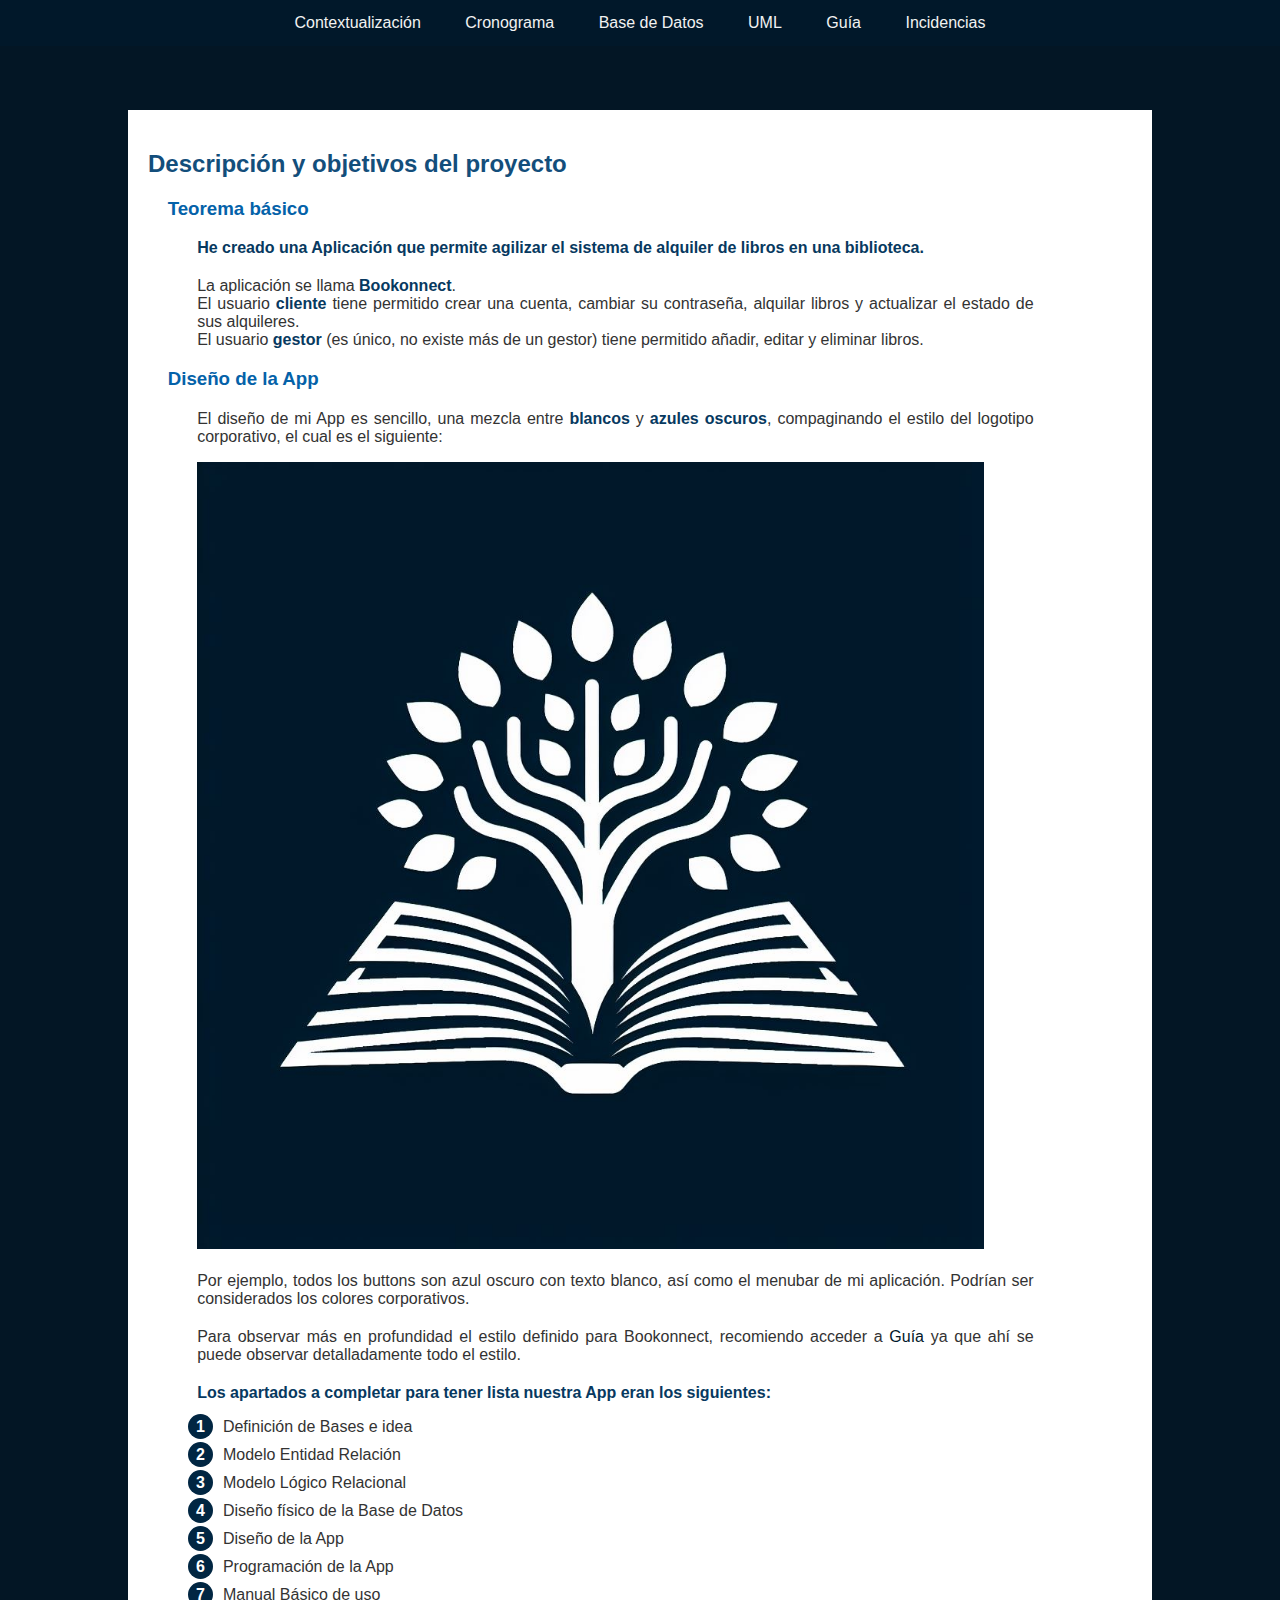
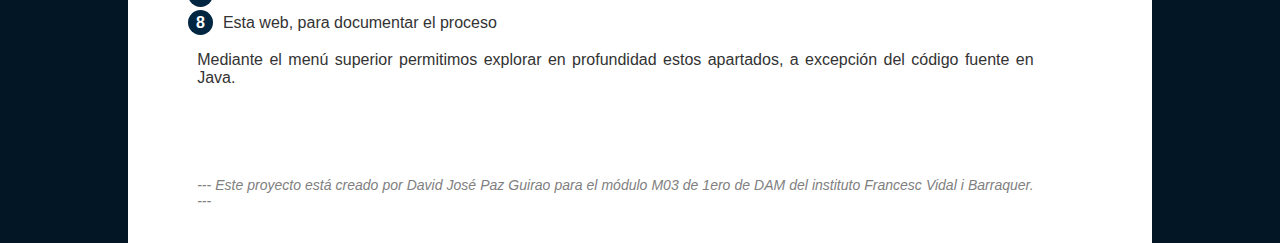
<file: index.html>
<!DOCTYPE html>
<html lang="es">
<head>
    <meta charset="UTF-8">
    <meta name="viewport" content="width=device-width, initial-scale=1.0">
    <title>Bookonnect</title>
    <link rel="stylesheet" href="style.css">
</head>
<body>

<div class="navbar">
    <a href="#">Contextualización</a>
    <a href="cronograma.html">Cronograma</a>
    <a href="bd.html">Base de Datos</a>
    <a href="uml.html">UML</a>
    <a href="guia.html">Guía</a>
    <a href="incidencias.html">Incidencias</a>
</div>

<div class="main">
    <div id="section1">
        <h2>Descripción y objetivos del proyecto</h2>
        <h3>Teorema básico</h3>
        <p><b>He creado una Aplicación que permite agilizar el sistema de alquiler de libros en una biblioteca.</b></p>
        <p>La aplicación se llama <b>Bookonnect</b>.<br>
            El usuario <b>cliente</b> tiene permitido crear una cuenta, cambiar su contraseña, alquilar libros y actualizar el estado de sus alquileres.<br>
            El usuario <b>gestor</b> (es único, no existe más de un gestor) tiene permitido añadir, editar y eliminar libros.
        </p>
        <h3>Diseño de la App</h3>
        <p>El diseño de mi App es sencillo, una mezcla entre <b>blancos</b> y <b>azules oscuros</b>, compaginando el estilo del logotipo corporativo, el cual es el siguiente:</p>
        <img src="img/logotipo/LOGO.jpg" alt="logo">
        <p>Por ejemplo, todos los buttons son azul oscuro con texto blanco, así como el menubar de mi aplicación. Podrían ser considerados los colores corporativos.</p>
        <p>Para observar más en profundidad el estilo definido para Bookonnect, recomiendo acceder a <a href="guia.html">Guía</a> ya que ahí se puede observar detalladamente todo el estilo.</p>
        <p><b>Los apartados a completar para tener lista nuestra App eran los siguientes:</b></p>
        <ol>
            <li>Definición de Bases e idea</li>
            <li>Modelo Entidad Relación</li>
            <li>Modelo Lógico Relacional</li>
            <li>Diseño físico de la Base de Datos</li>
            <li>Diseño de la App</li>
            <li>Programación de la App</li>
            <li>Manual Básico de uso</li>
            <li>Esta web, para documentar el proceso</li>
          </ol>
        <p>Mediante el menú superior permitimos explorar en profundidad estos apartados, a excepción del código fuente en Java.</p>
        <br><br><br>
        <p class="contexto">--- Este proyecto está creado por David José Paz Guirao para el módulo M03 de 1ero de DAM del instituto Francesc Vidal i Barraquer. ---</p>
    </div>
</div>

</body>
</html>
</file>
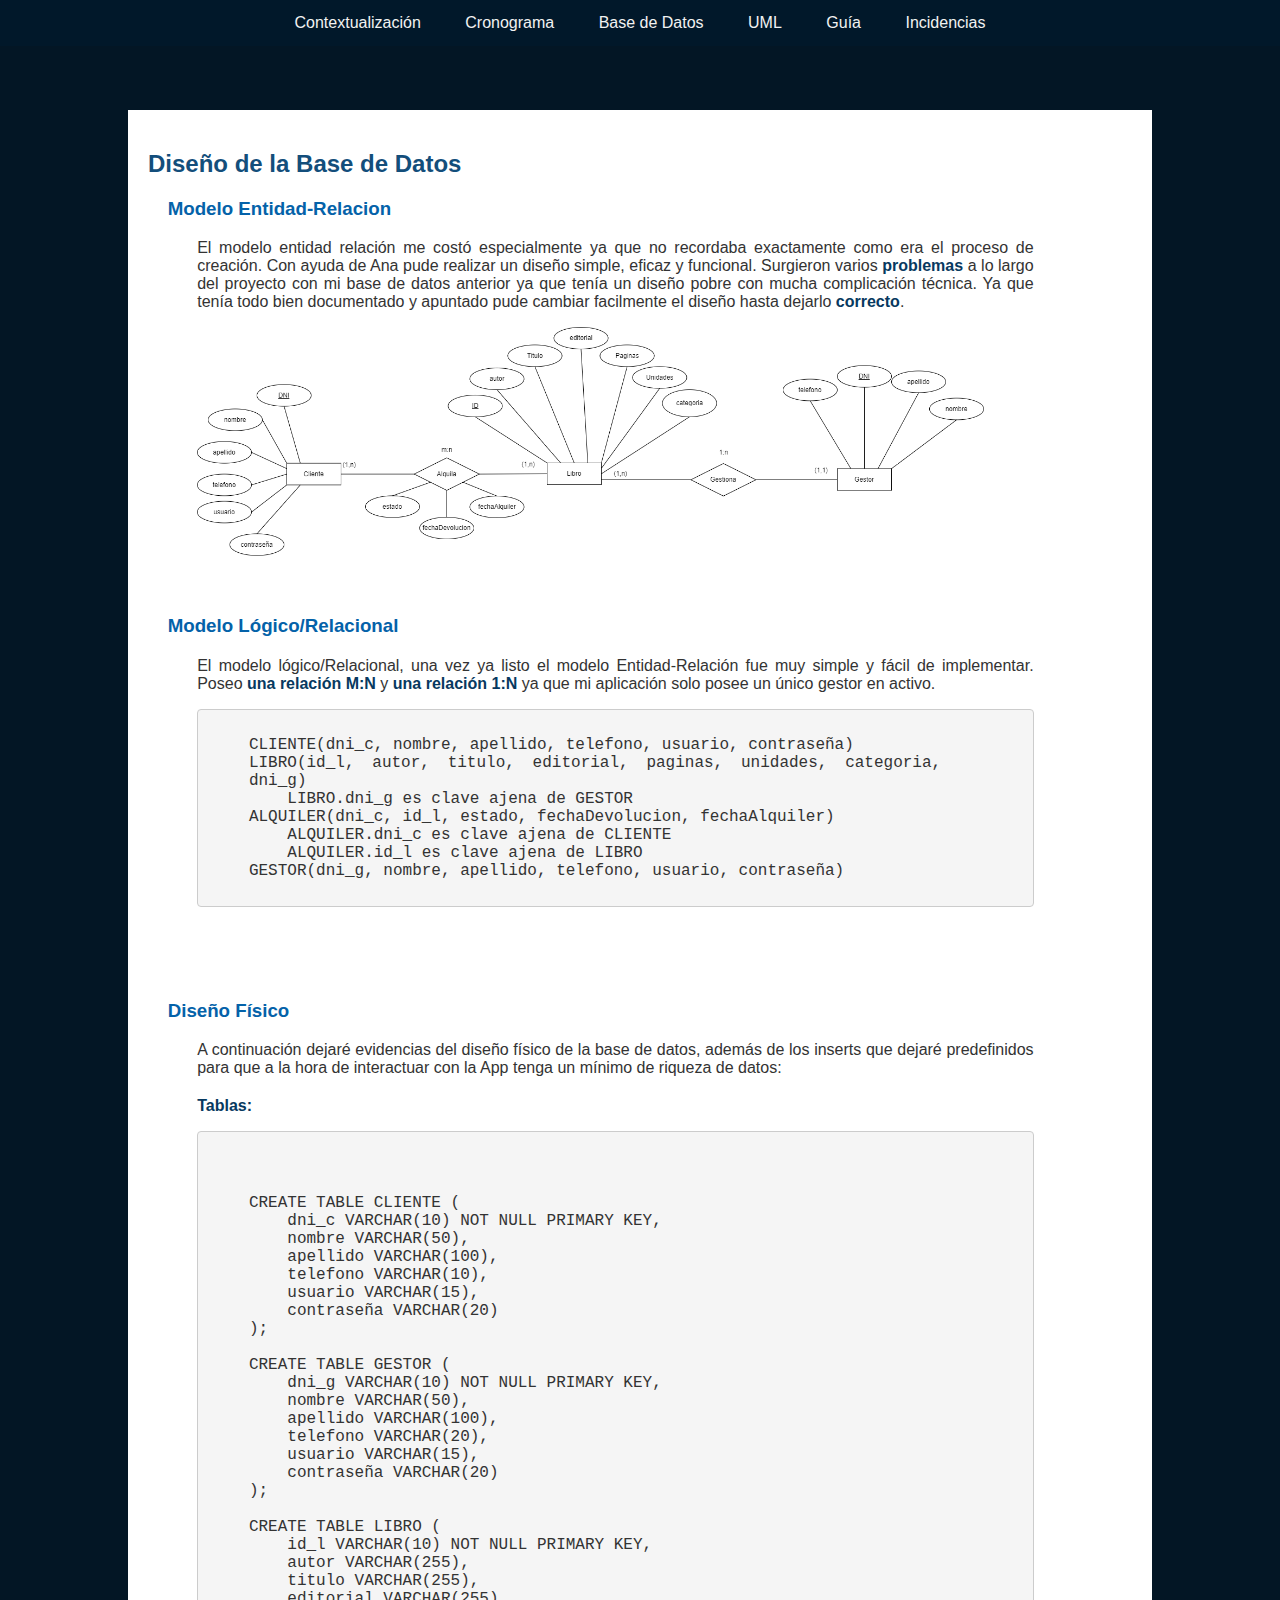
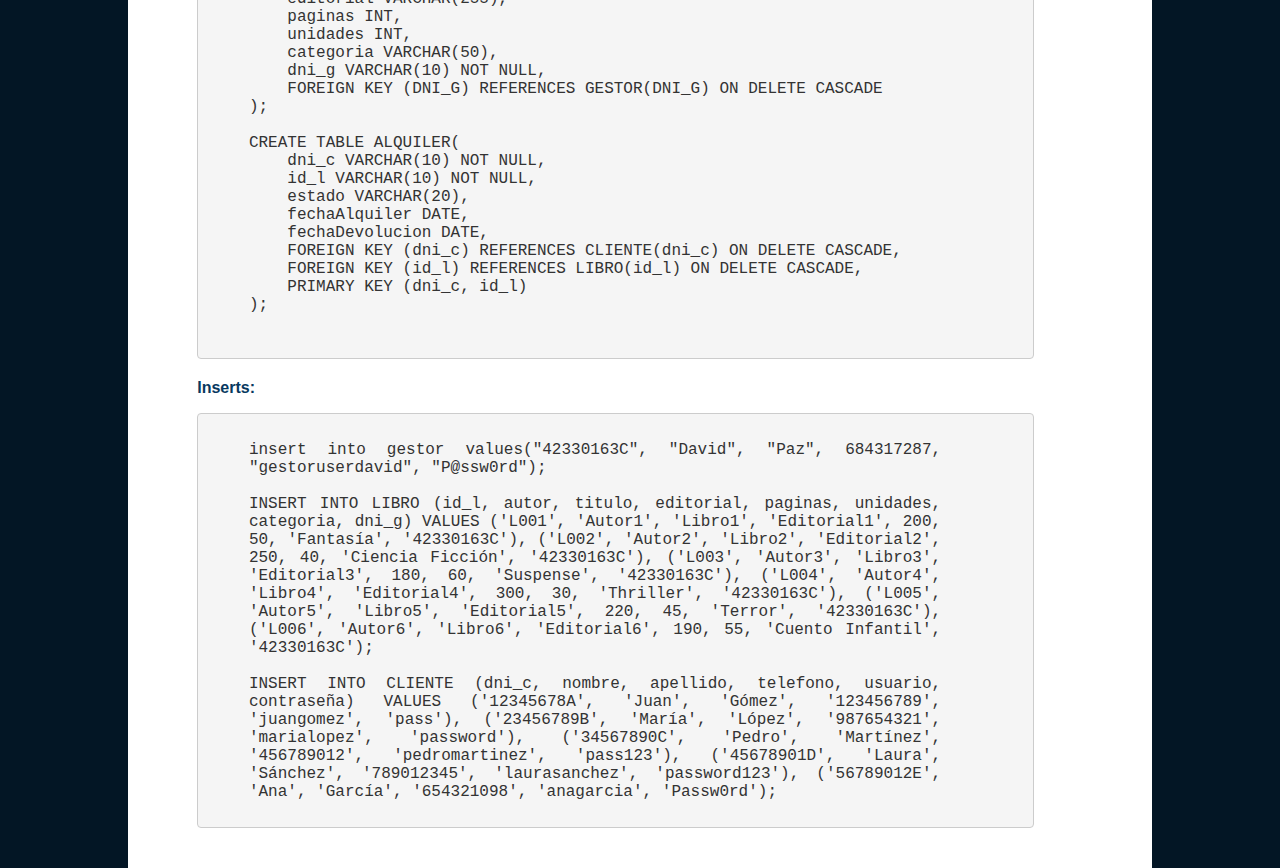
<file: bd.html>
<!DOCTYPE html>
<html lang="es">
<head>
    <meta charset="UTF-8">
    <meta name="viewport" content="width=device-width, initial-scale=1.0">
    <title>Bookonnect</title>
    <link rel="stylesheet" href="style.css">
</head>
<body>

    <div class="navbar">
        <a href="index.html">Contextualización</a>
        <a href="cronograma.html">Cronograma</a>
        <a href="#">Base de Datos</a>
        <a href="uml.html">UML</a>
        <a href="guia.html">Guía</a>
        <a href="incidencias.html">Incidencias</a>
    </div>

<div class="main">
    <div id="section1">
        <h2>Diseño de la Base de Datos</h2>
        <h3>Modelo Entidad-Relacion</h3>
        <p>El modelo entidad relación me costó especialmente ya que no recordaba exactamente como era el proceso de creación. Con ayuda de Ana pude realizar un diseño simple, eficaz y funcional. 
            Surgieron varios <b>problemas</b> a lo largo del proyecto con mi base de datos anterior ya que tenía un diseño pobre con mucha complicación técnica. Ya que tenía todo bien documentado y apuntado pude cambiar facilmente el diseño hasta dejarlo <b>correcto</b>.
        </p>
        <img src="img/bd/ER.png" alt="Modelo ER">
        <br><br><br>
        <h3>Modelo Lógico/Relacional</h3>
        <p>El modelo lógico/Relacional, una vez ya listo el modelo Entidad-Relación fue muy simple y fácil de implementar.
            Poseo <b>una relación M:N</b> y <b>una relación 1:N</b> ya que mi aplicación solo posee un único gestor en activo.
        </p>
        <div class="code">
            <p>
                CLIENTE(dni_c, nombre, apellido, telefono, usuario, contraseña) <br>
                LIBRO(id_l, autor, titulo, editorial, paginas, unidades, categoria, dni_g) <br>
                &nbsp;&nbsp;&nbsp;&nbsp;LIBRO.dni_g es clave ajena de GESTOR <br>
                ALQUILER(dni_c, id_l, estado, fechaDevolucion, fechaAlquiler) <br>
                &nbsp;&nbsp;&nbsp;&nbsp;ALQUILER.dni_c es clave ajena de CLIENTE <br>
                &nbsp;&nbsp;&nbsp;&nbsp;ALQUILER.id_l es clave ajena de LIBRO <br>
                GESTOR(dni_g, nombre, apellido, telefono, usuario, contraseña) <br>
            </p>
        </div>
        <br><br><br>
        <h3>Diseño Físico</h3>
        <p>A continuación dejaré evidencias del diseño físico de la base de datos, además de los inserts que dejaré predefinidos para que a la hora de interactuar con la App tenga un mínimo de riqueza de datos:</p>
        <p><b>Tablas:</b></p>
        <div class="code">
            <p><br><br>
                CREATE TABLE CLIENTE (
                <br>
                &nbsp;&nbsp;&nbsp;&nbsp;dni_c VARCHAR(10) NOT NULL PRIMARY KEY,
                <br>
                &nbsp;&nbsp;&nbsp;&nbsp;nombre VARCHAR(50),
                <br>
                &nbsp;&nbsp;&nbsp;&nbsp;apellido VARCHAR(100),
                <br>
                &nbsp;&nbsp;&nbsp;&nbsp;telefono VARCHAR(10),
                <br>
                &nbsp;&nbsp;&nbsp;&nbsp;usuario VARCHAR(15),
                <br>
                &nbsp;&nbsp;&nbsp;&nbsp;contraseña VARCHAR(20)
                <br>
                );
                <br><br>
                CREATE TABLE GESTOR (
                <br>
                &nbsp;&nbsp;&nbsp;&nbsp;dni_g VARCHAR(10) NOT NULL PRIMARY KEY,
                <br>
                &nbsp;&nbsp;&nbsp;&nbsp;nombre VARCHAR(50),
                <br>
                &nbsp;&nbsp;&nbsp;&nbsp;apellido VARCHAR(100),
                <br>
                &nbsp;&nbsp;&nbsp;&nbsp;telefono VARCHAR(20),
                <br>
                &nbsp;&nbsp;&nbsp;&nbsp;usuario VARCHAR(15),
                <br>
                &nbsp;&nbsp;&nbsp;&nbsp;contraseña VARCHAR(20)
                <br>
                );
                <br><br>
                CREATE TABLE LIBRO (
                <br>
                &nbsp;&nbsp;&nbsp;&nbsp;id_l VARCHAR(10) NOT NULL PRIMARY KEY,
                <br>
                &nbsp;&nbsp;&nbsp;&nbsp;autor VARCHAR(255),
                <br>
                &nbsp;&nbsp;&nbsp;&nbsp;titulo VARCHAR(255),
                <br>
                &nbsp;&nbsp;&nbsp;&nbsp;editorial VARCHAR(255),
                <br>
                &nbsp;&nbsp;&nbsp;&nbsp;paginas INT,
                <br>
                &nbsp;&nbsp;&nbsp;&nbsp;unidades INT,
                <br>
                &nbsp;&nbsp;&nbsp;&nbsp;categoria VARCHAR(50),
                <br>
                &nbsp;&nbsp;&nbsp;&nbsp;dni_g VARCHAR(10) NOT NULL,
                <br>
                &nbsp;&nbsp;&nbsp;&nbsp;FOREIGN KEY (DNI_G) REFERENCES GESTOR(DNI_G) ON DELETE CASCADE
                <br>
                );
                <br><br>
                CREATE TABLE ALQUILER(
                <br>
                &nbsp;&nbsp;&nbsp;&nbsp;dni_c VARCHAR(10) NOT NULL,
                <br>
                &nbsp;&nbsp;&nbsp;&nbsp;id_l VARCHAR(10) NOT NULL,
                <br>
                &nbsp;&nbsp;&nbsp;&nbsp;estado VARCHAR(20),
                <br>
                &nbsp;&nbsp;&nbsp;&nbsp;fechaAlquiler DATE,
                <br>
                &nbsp;&nbsp;&nbsp;&nbsp;fechaDevolucion DATE,
                <br>
                &nbsp;&nbsp;&nbsp;&nbsp;FOREIGN KEY (dni_c) REFERENCES CLIENTE(dni_c) ON DELETE CASCADE,
                <br>
                &nbsp;&nbsp;&nbsp;&nbsp;FOREIGN KEY (id_l) REFERENCES LIBRO(id_l) ON DELETE CASCADE,
                <br>
                &nbsp;&nbsp;&nbsp;&nbsp;PRIMARY KEY (dni_c, id_l)
                <br>
                );
                <br><br></p>
        </div>
        <p><b> Inserts:</b></p>
        <div class="code">
            <p>
                insert into gestor values("42330163C", "David", "Paz", 684317287, "gestoruserdavid", "P@ssw0rd");
                <br><br>
                INSERT INTO LIBRO (id_l, autor, titulo, editorial, paginas, unidades, categoria, dni_g) VALUES
                ('L001', 'Autor1', 'Libro1', 'Editorial1', 200, 50, 'Fantasía', '42330163C'),
                ('L002', 'Autor2', 'Libro2', 'Editorial2', 250, 40, 'Ciencia Ficción', '42330163C'),
                ('L003', 'Autor3', 'Libro3', 'Editorial3', 180, 60, 'Suspense', '42330163C'),
                ('L004', 'Autor4', 'Libro4', 'Editorial4', 300, 30, 'Thriller', '42330163C'),
                ('L005', 'Autor5', 'Libro5', 'Editorial5', 220, 45, 'Terror', '42330163C'),
                ('L006', 'Autor6', 'Libro6', 'Editorial6', 190, 55, 'Cuento Infantil', '42330163C');
                <br><br>
                INSERT INTO CLIENTE (dni_c, nombre, apellido, telefono, usuario, contraseña) VALUES
                ('12345678A', 'Juan', 'Gómez', '123456789', 'juangomez', 'pass'),
                ('23456789B', 'María', 'López', '987654321', 'marialopez', 'password'),
                ('34567890C', 'Pedro', 'Martínez', '456789012', 'pedromartinez', 'pass123'),
                ('45678901D', 'Laura', 'Sánchez', '789012345', 'laurasanchez', 'password123'),
                ('56789012E', 'Ana', 'García', '654321098', 'anagarcia', 'Passw0rd');
            </p>
        </div>

    </div>
</div>

</body>
</html>
</file>
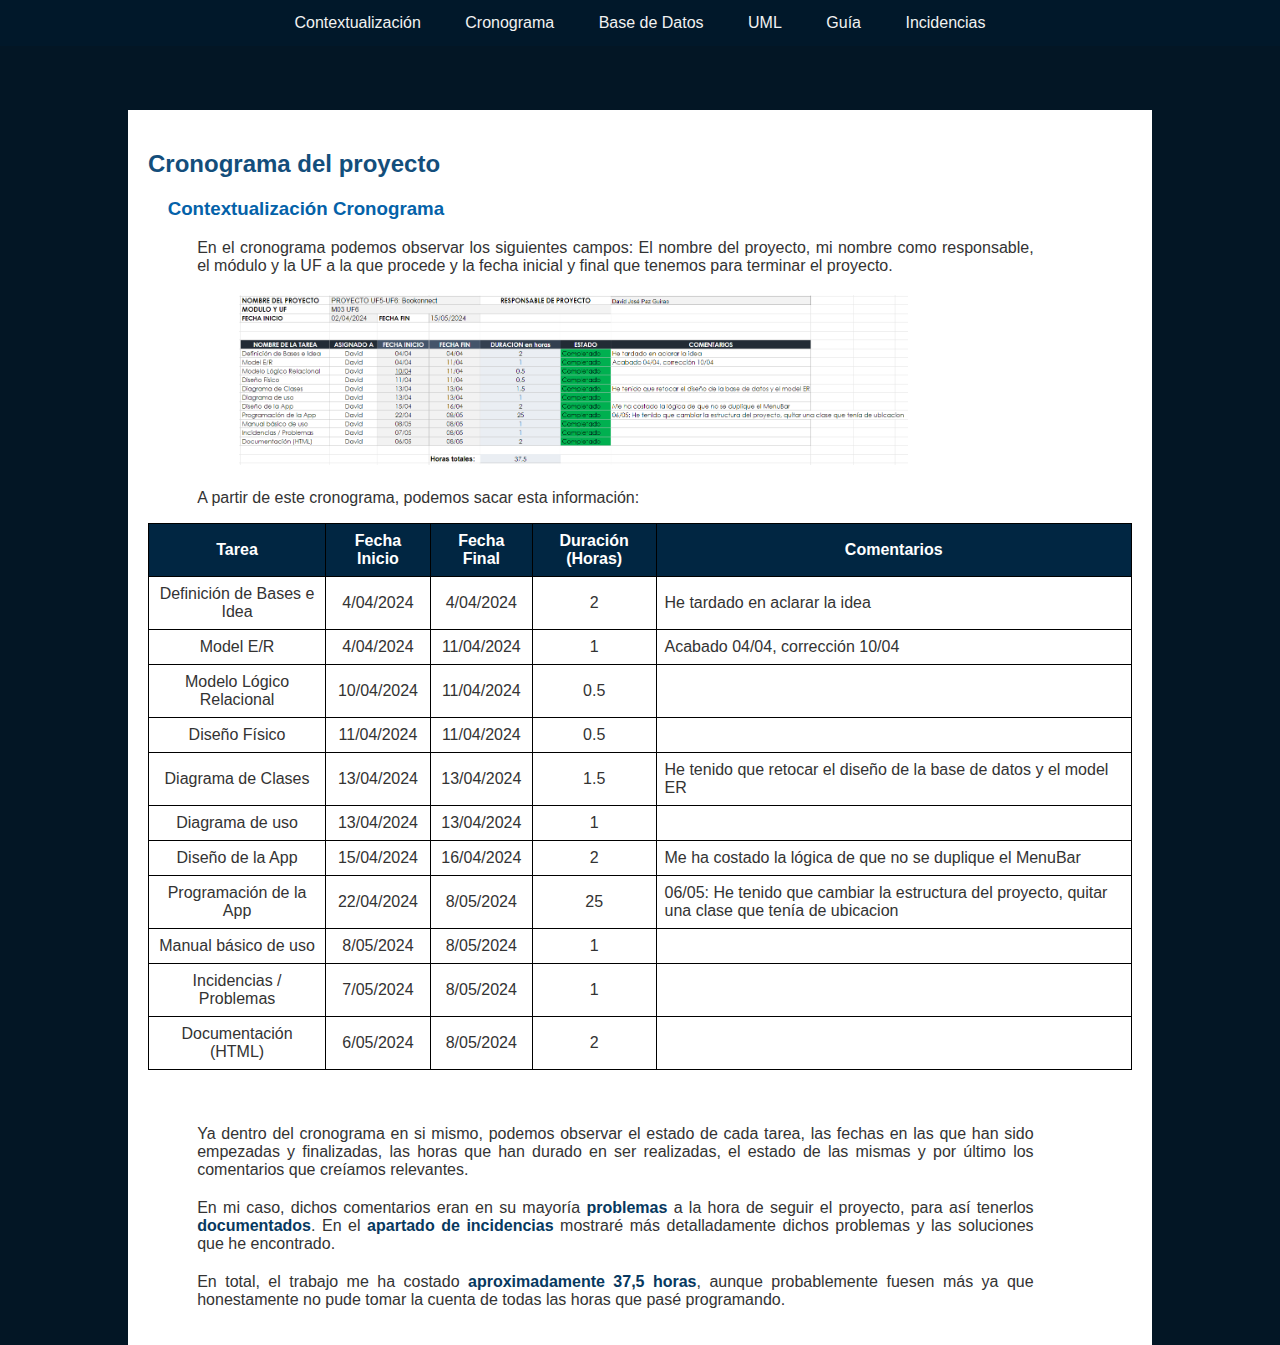
<file: cronograma.html>
<!DOCTYPE html>
<html lang="es">
<head>
    <meta charset="UTF-8">
    <meta name="viewport" content="width=device-width, initial-scale=1.0">
    <title>Bookonnect</title>
    <link rel="stylesheet" href="style.css">
</head>
<body>

    <div class="navbar">
        <a href="index.html">Contextualización</a>
        <a href="#">Cronograma</a>
        <a href="bd.html">Base de Datos</a>
        <a href="uml.html">UML</a>
        <a href="guia.html">Guía</a>
        <a href="incidencias.html">Incidencias</a>
    </div>

<div class="main">
    <div id="section1">
        <h2>Cronograma del proyecto</h2>
        <h3>Contextualización Cronograma</h3>
        <p>En el cronograma podemos observar los siguientes campos: El nombre del proyecto, mi nombre como responsable, el módulo y la UF a la que procede y la fecha inicial y final que tenemos para terminar el proyecto.</p>
        <p><img src="img/cronograma/CRONOGRAMA.png" alt="cronograma"></p>
        <p>A partir de este cronograma, podemos sacar esta información:</p>
        <table>
            <tr>
                <th>Tarea</th>
                <th>Fecha Inicio</th>
                <th>Fecha Final</th>
                <th>Duración (Horas)</th>
                <th>Comentarios</th>
            </tr>
            <tr>
                <td>Definición de Bases e Idea</td>
                <td>4/04/2024</td>
                <td>4/04/2024</td>
                <td>2</td>
                <td class="comentario">He tardado en aclarar la idea</td>
            </tr>
            <tr>
                <td>Model E/R</td>
                <td>4/04/2024</td>
                <td>11/04/2024</td>
                <td>1</td>
                <td class="comentario">Acabado 04/04, corrección 10/04</td>
            </tr>
            <tr>
                <td>Modelo Lógico Relacional</td>
                <td>10/04/2024</td>
                <td>11/04/2024</td>
                <td>0.5</td>
                <td class="comentario"></td>
            </tr>
            <tr>
                <td>Diseño Físico</td>
                <td>11/04/2024</td>
                <td>11/04/2024</td>
                <td>0.5</td>
                <td class="comentario"></td>
            </tr>
            <tr>
                <td>Diagrama de Clases</td>
                <td>13/04/2024</td>
                <td>13/04/2024</td>
                <td>1.5</td>
                <td class="comentario">He tenido que retocar el diseño de la base de datos y el model ER</td>
            </tr>
            <tr>
                <td>Diagrama de uso</td>
                <td>13/04/2024</td>
                <td>13/04/2024</td>
                <td>1</td>
                <td class="comentario"></td>
            </tr>
            <tr>
                <td>Diseño de la App</td>
                <td>15/04/2024</td>
                <td>16/04/2024</td>
                <td>2</td>
                <td class="comentario">Me ha costado la lógica de que no se duplique el MenuBar</td>
            </tr>
            <tr>
                <td>Programación de la App</td>
                <td>22/04/2024</td>
                <td>8/05/2024</td>
                <td>25</td>
                <td class="comentario">06/05: He tenido que cambiar la estructura del proyecto, quitar una clase que tenía de ubicacion</td>
            </tr>
            <tr>
                <td>Manual básico de uso</td>
                <td>8/05/2024</td>
                <td>8/05/2024</td>
                <td>1</td>
                <td class="comentario"></td>
            </tr>
            <tr>
                <td>Incidencias / Problemas</td>
                <td>7/05/2024</td>
                <td>8/05/2024</td>
                <td>1</td>
                <td class="comentario"></td>
            </tr>
            <tr>
                <td>Documentación (HTML)</td>
                <td>6/05/2024</td>
                <td>8/05/2024</td>
                <td>2</td>
                <td class="comentario"></td>
            </tr>
        </table>
        <br><br>
        <p>Ya dentro del cronograma en si mismo, podemos observar el estado de cada tarea, las fechas en las que han sido empezadas y finalizadas, las horas que han durado en ser realizadas, el estado de las mismas y por último los comentarios que creíamos relevantes.</p>
        <p>En mi caso, dichos comentarios eran en su mayoría <b>problemas</b> a la hora de seguir el proyecto, para así tenerlos <b>documentados</b>. En el <b>apartado de incidencias</b> mostraré más detalladamente dichos problemas y las soluciones que he encontrado.</p>
        <p>En total, el trabajo me ha costado <b>aproximadamente 37,5 horas</b>, aunque probablemente fuesen más ya que honestamente no pude tomar la cuenta de todas las horas que pasé programando.</p>
    </div>
</div>

</body>
</html>
</file>
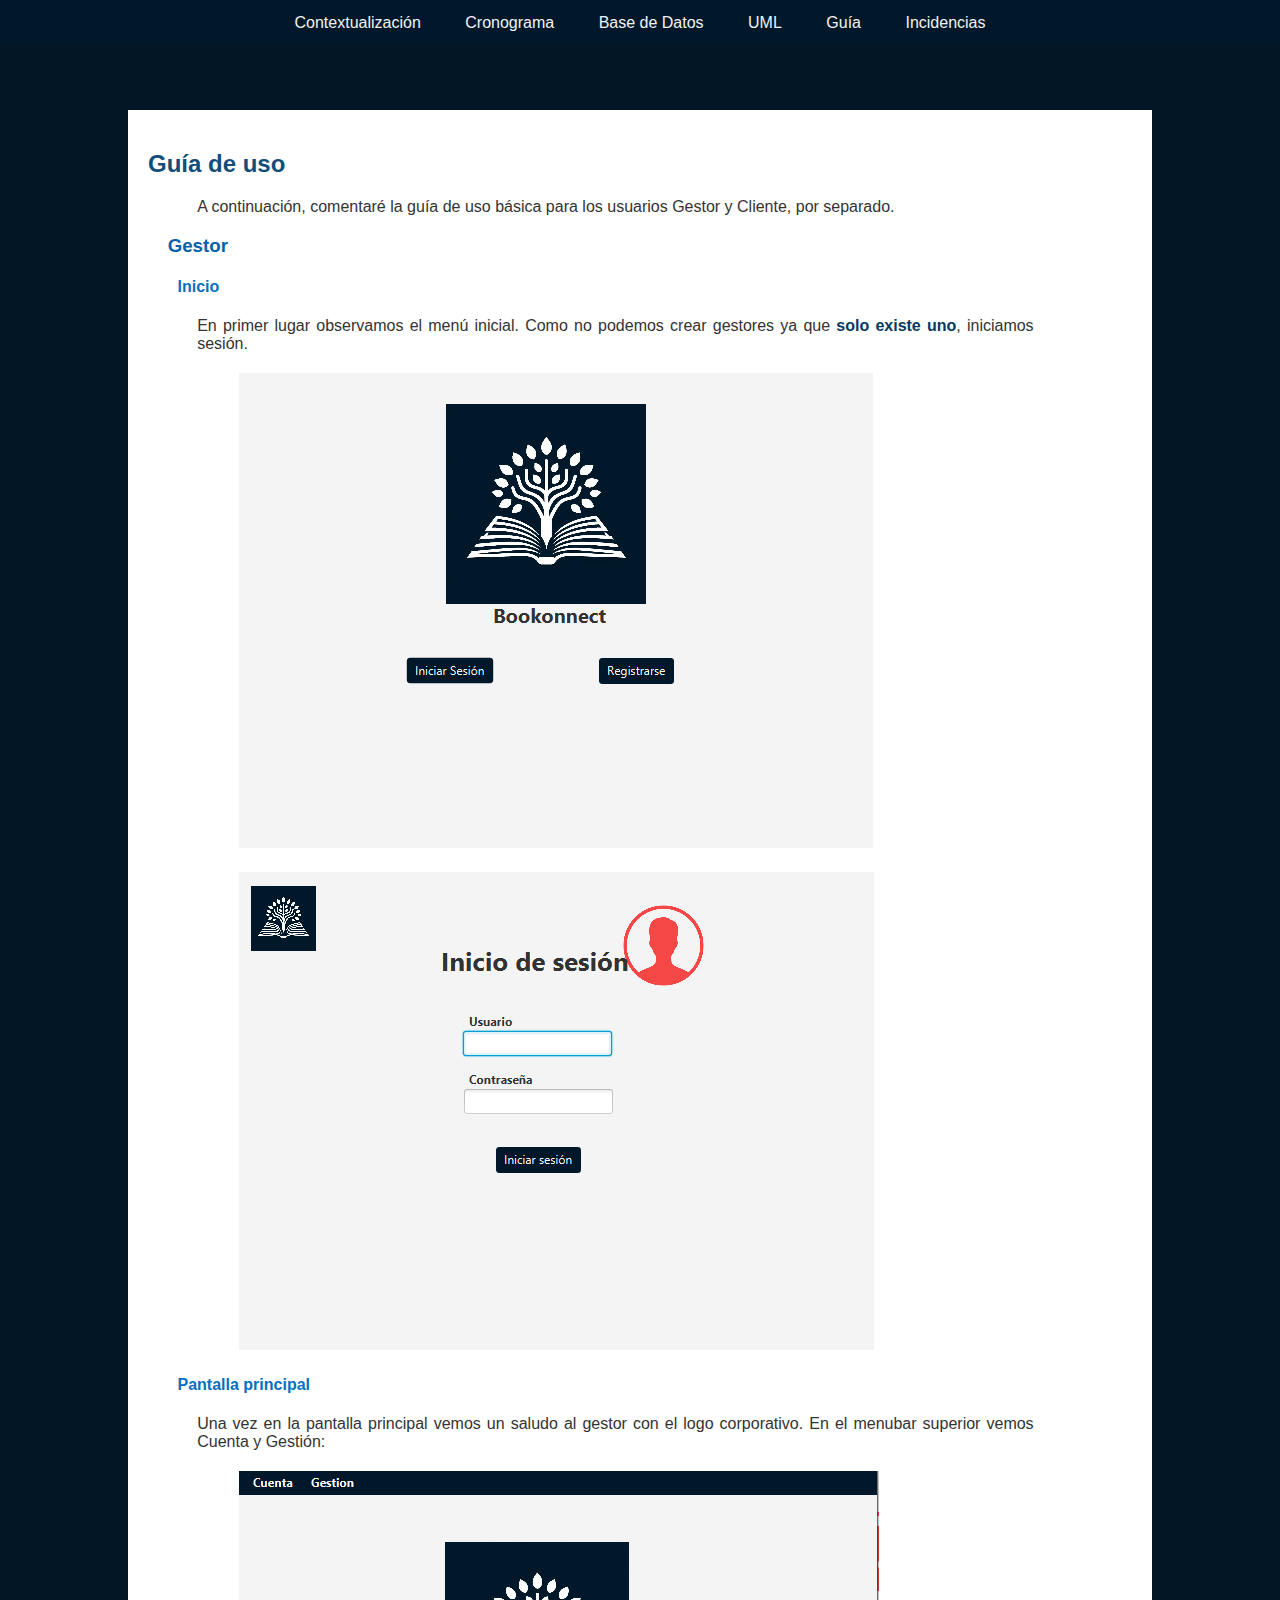
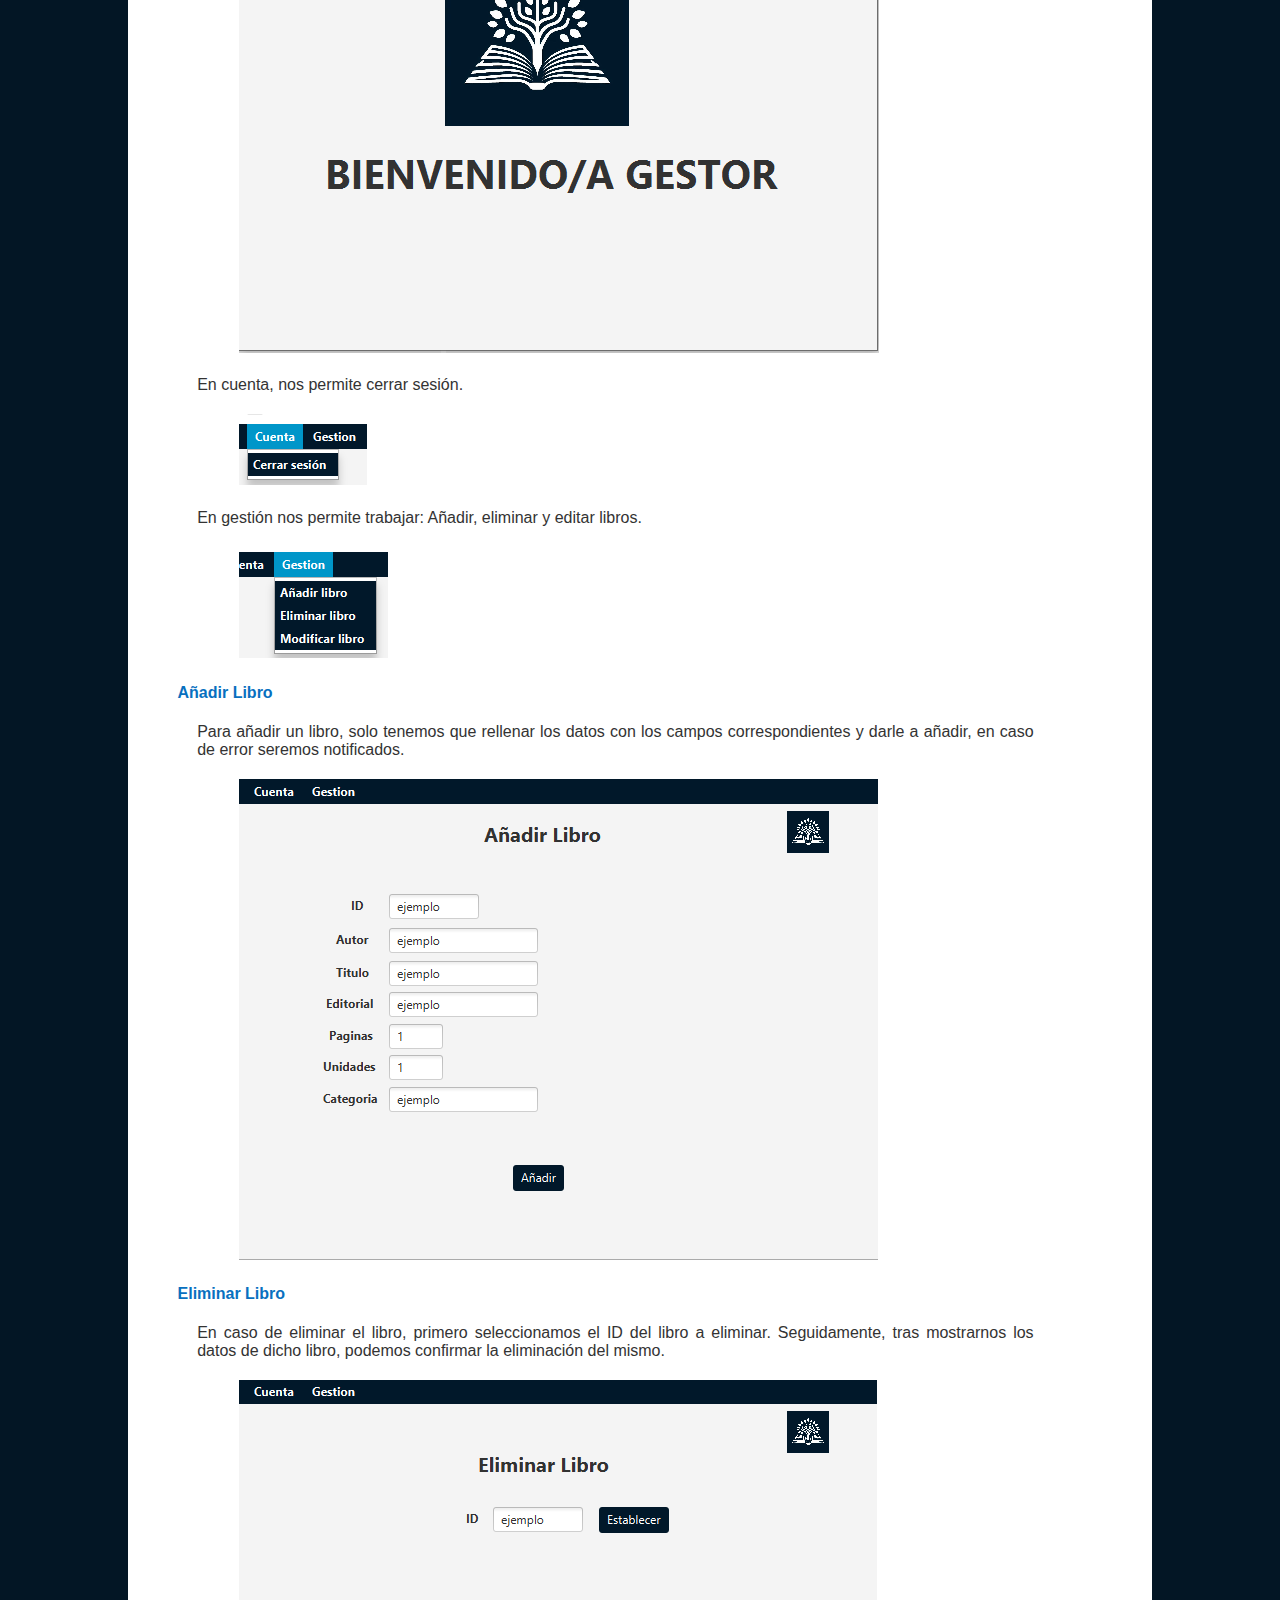
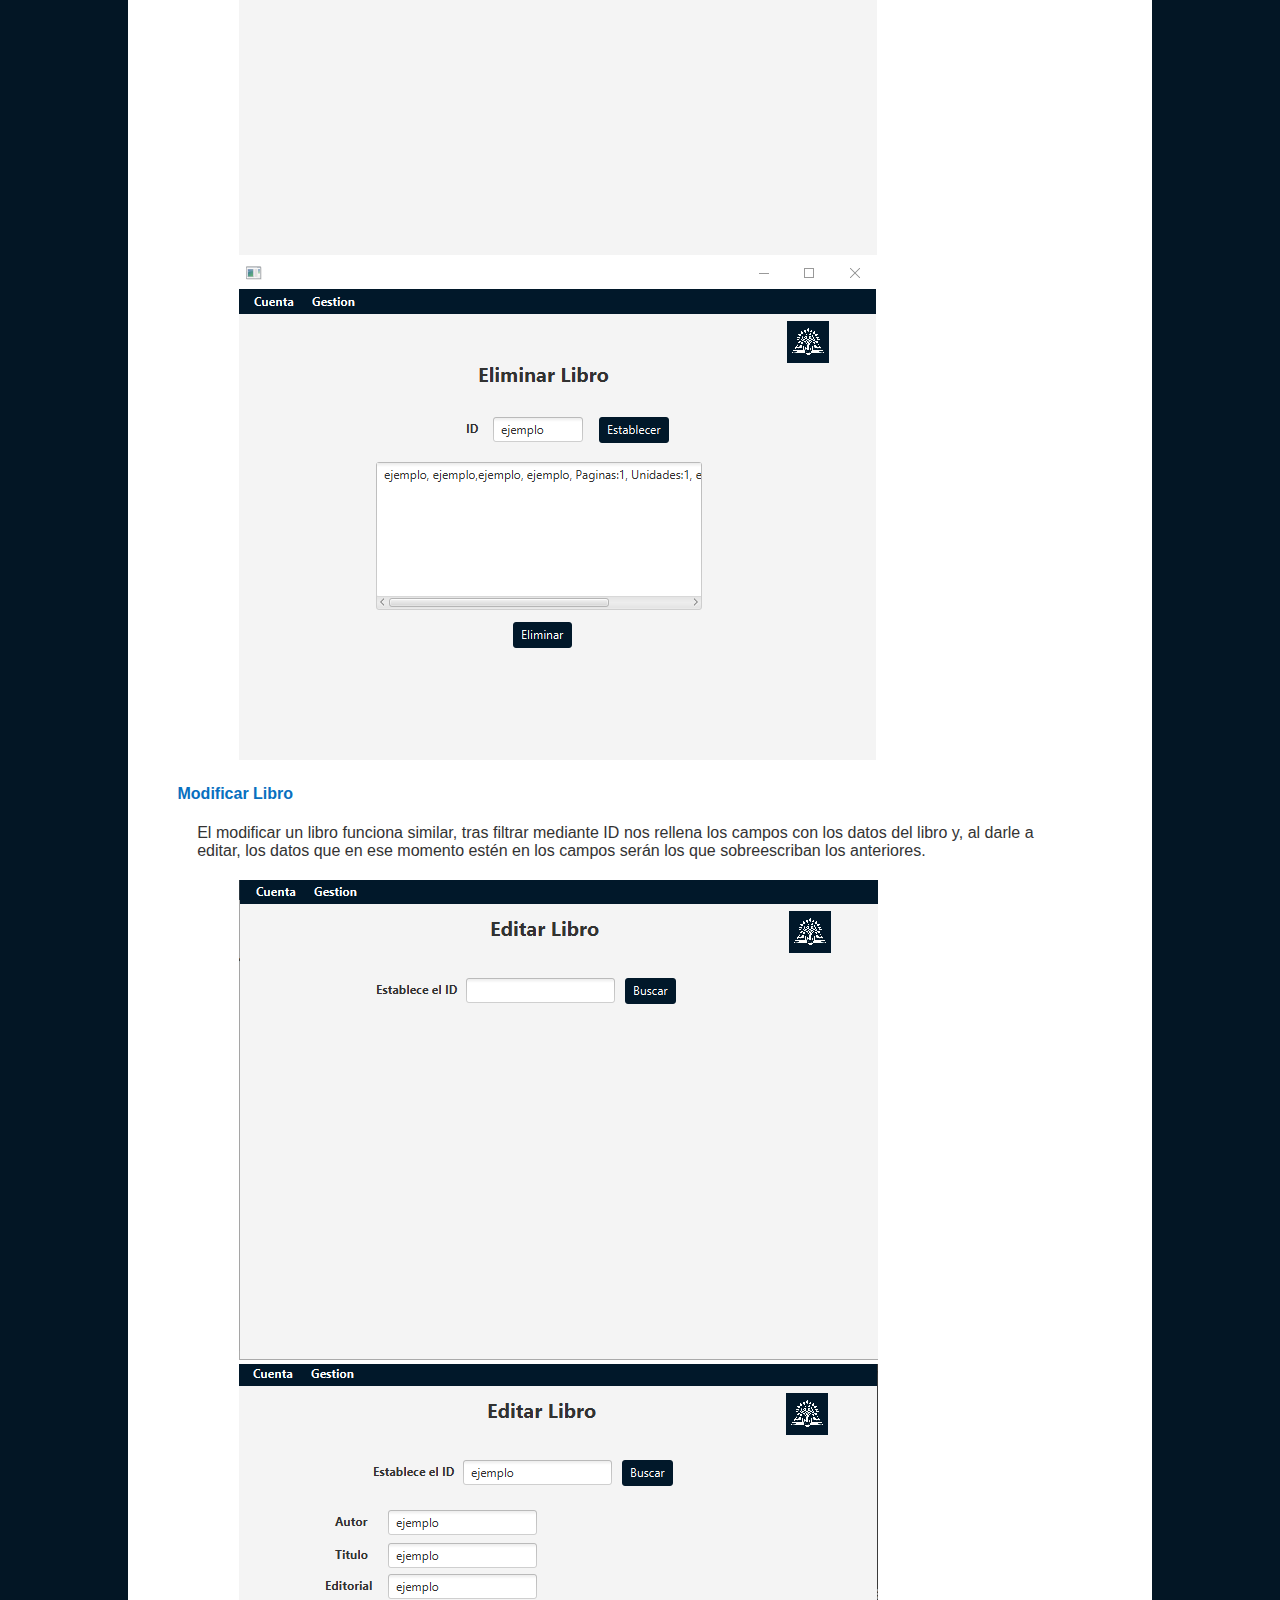
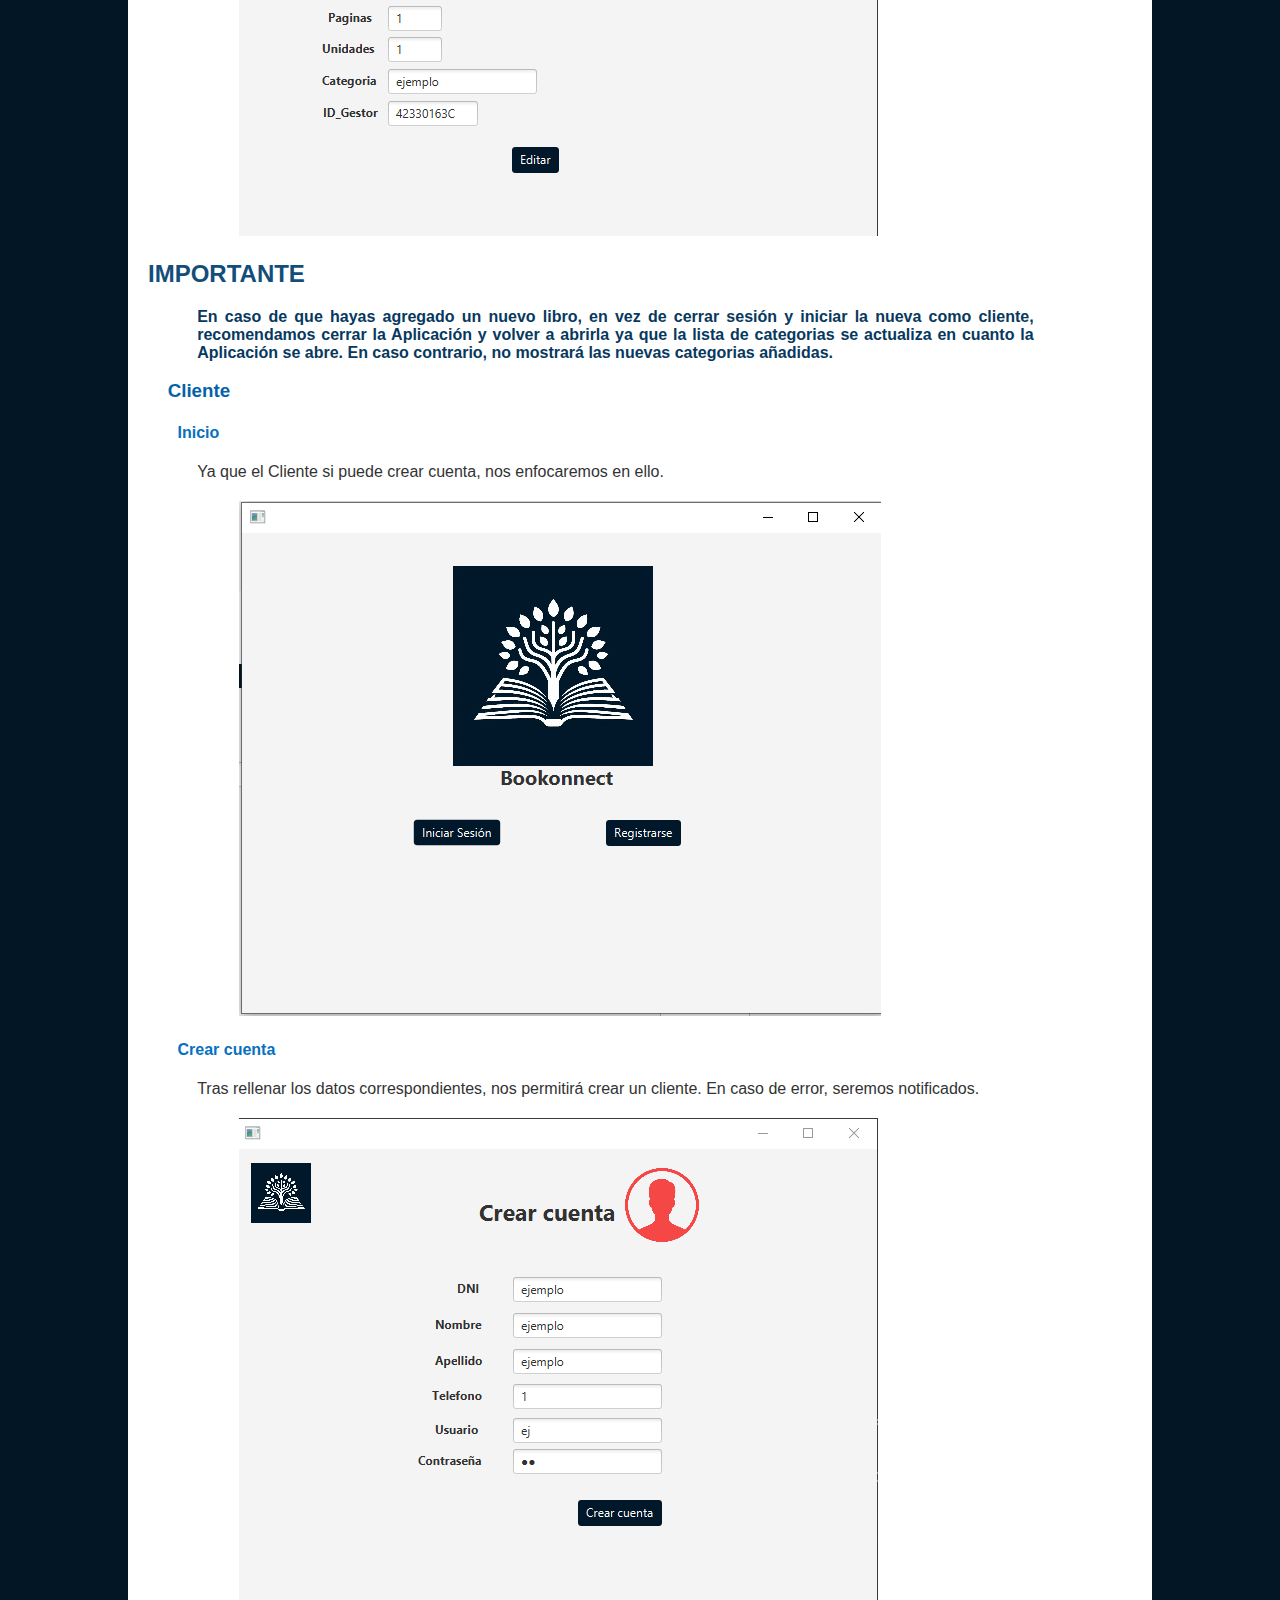
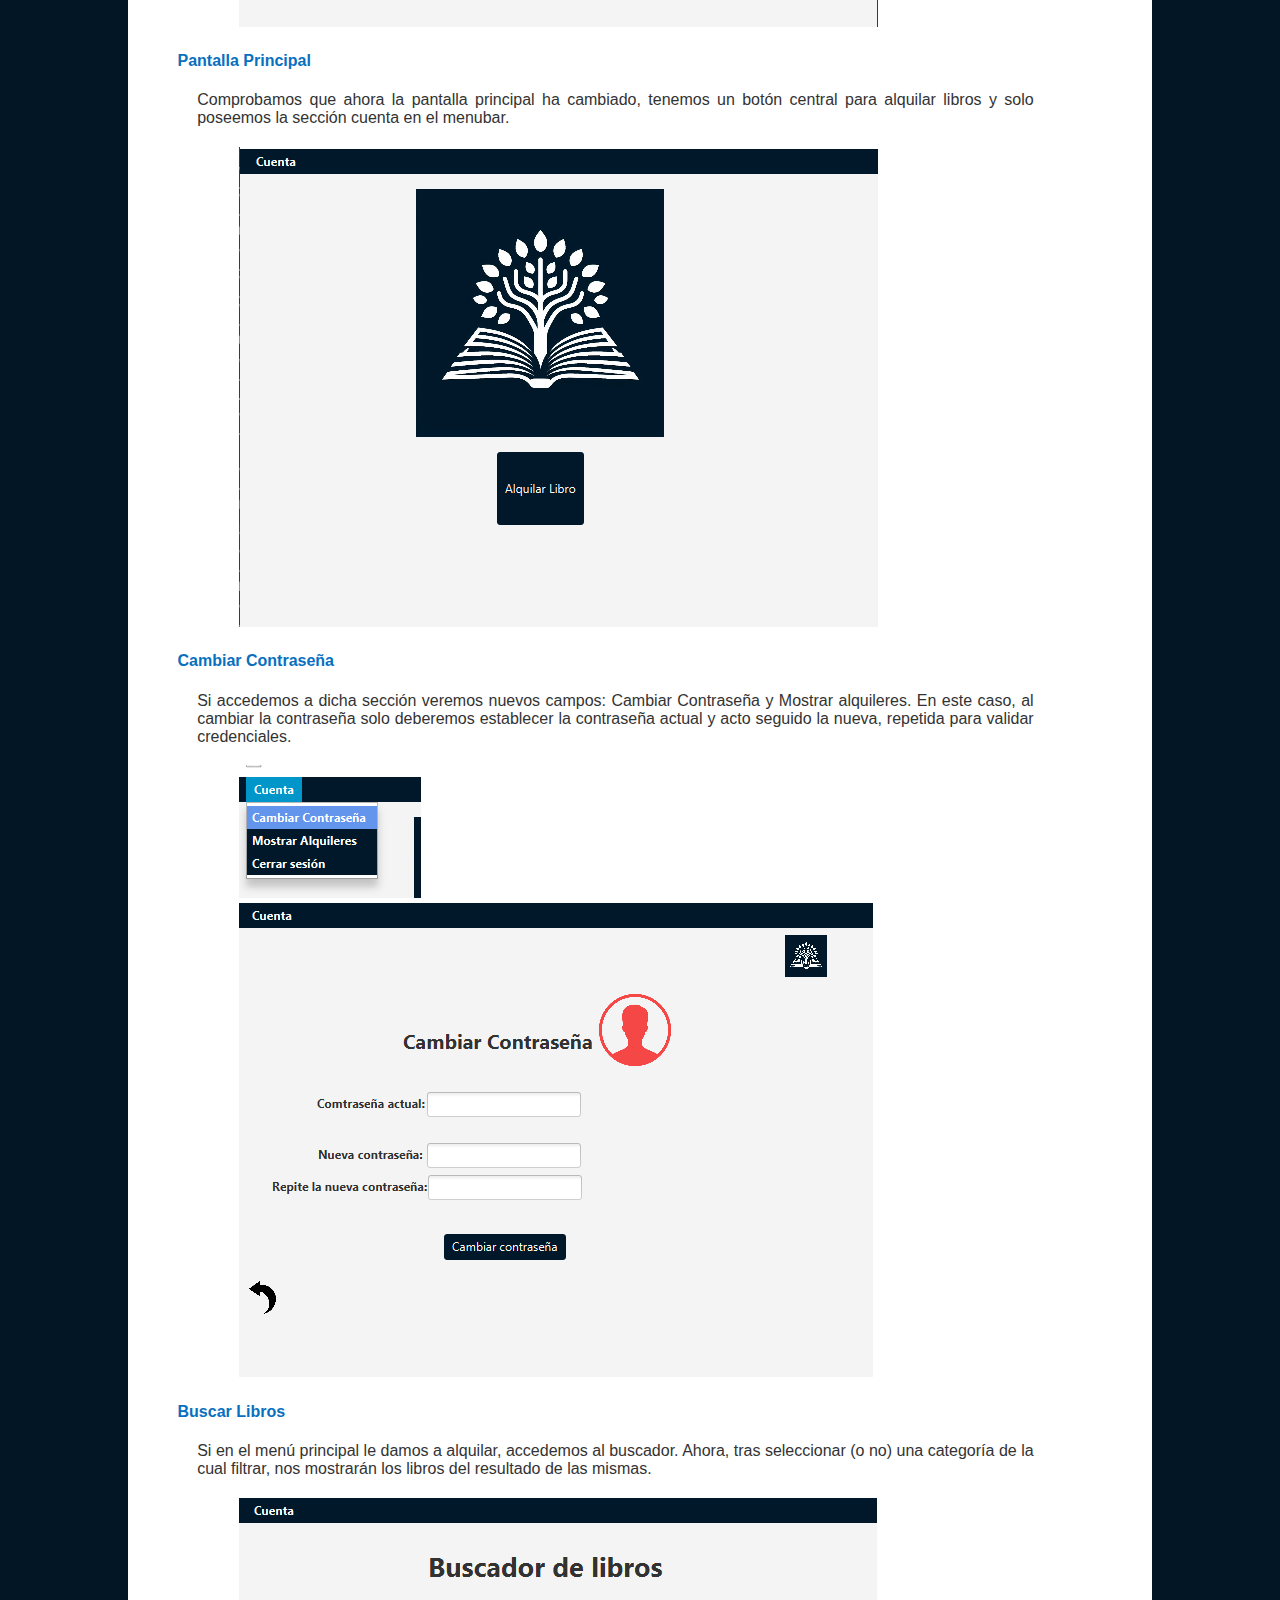
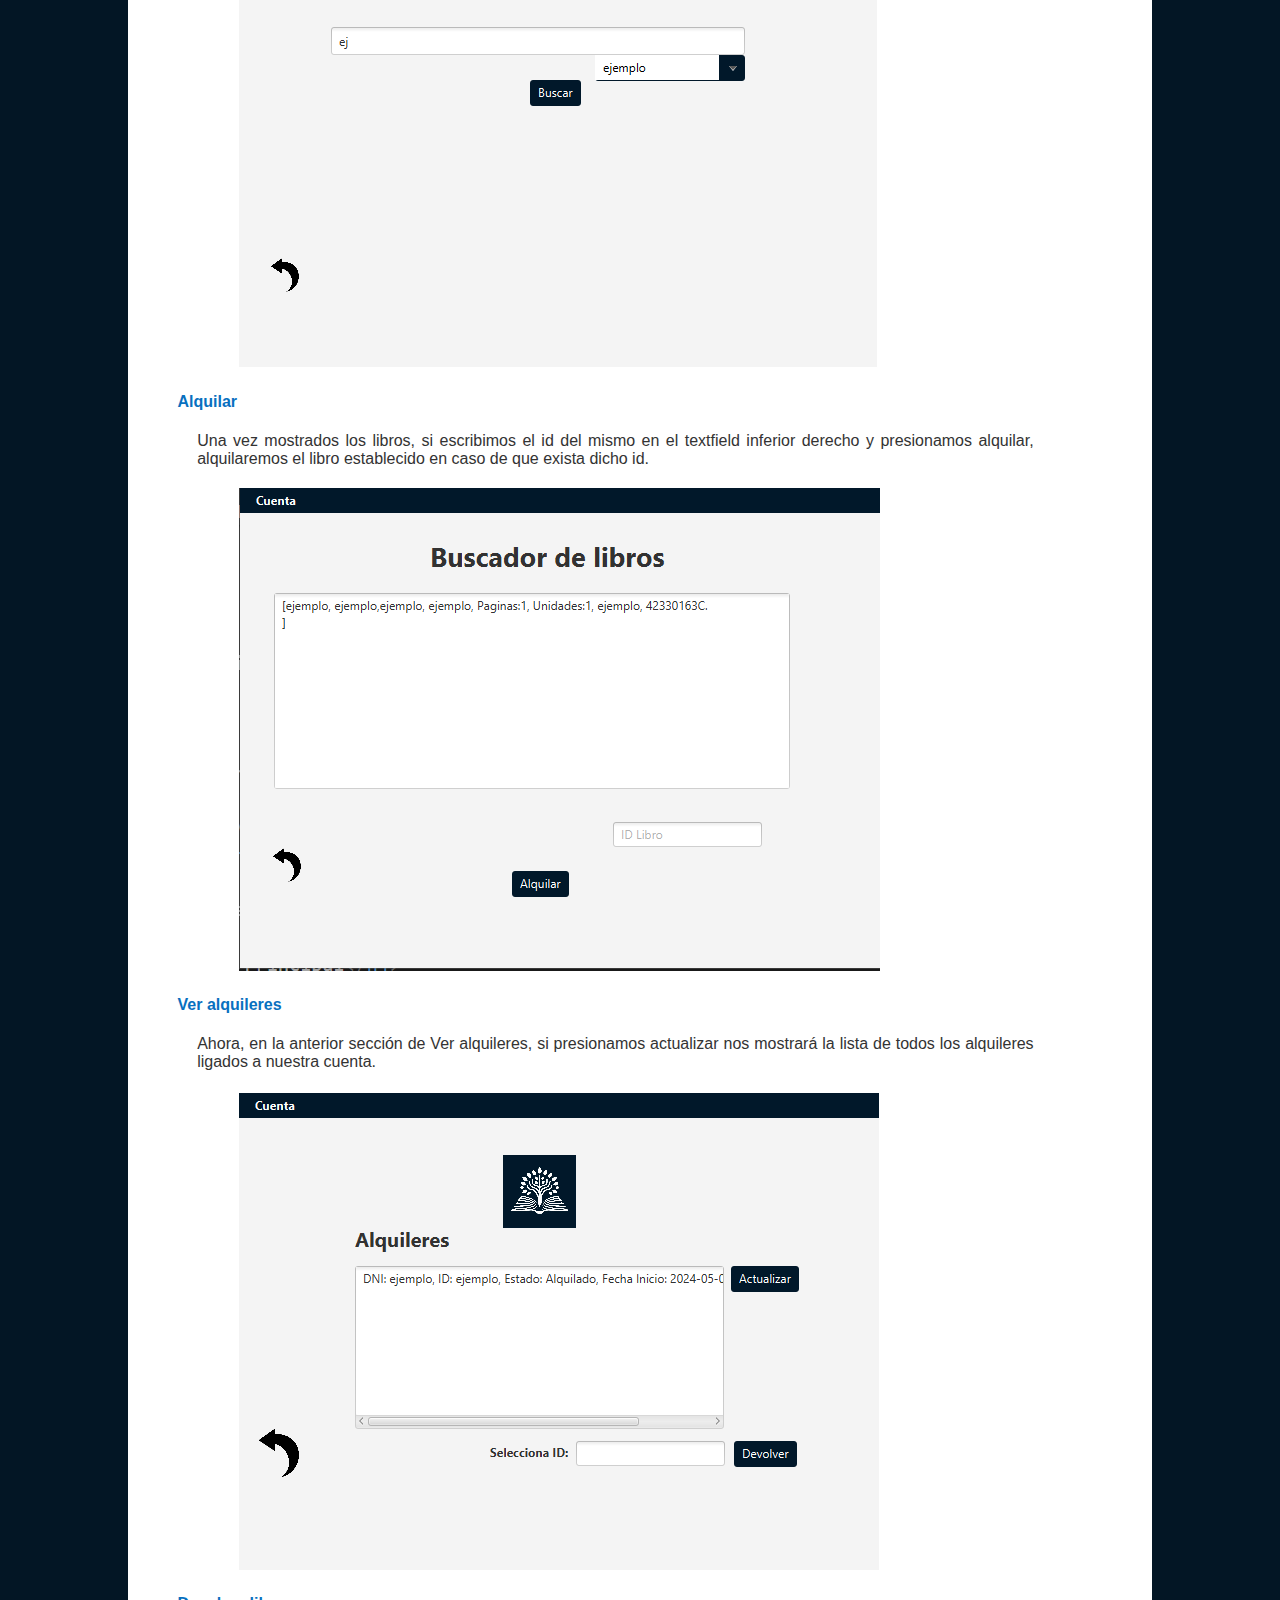
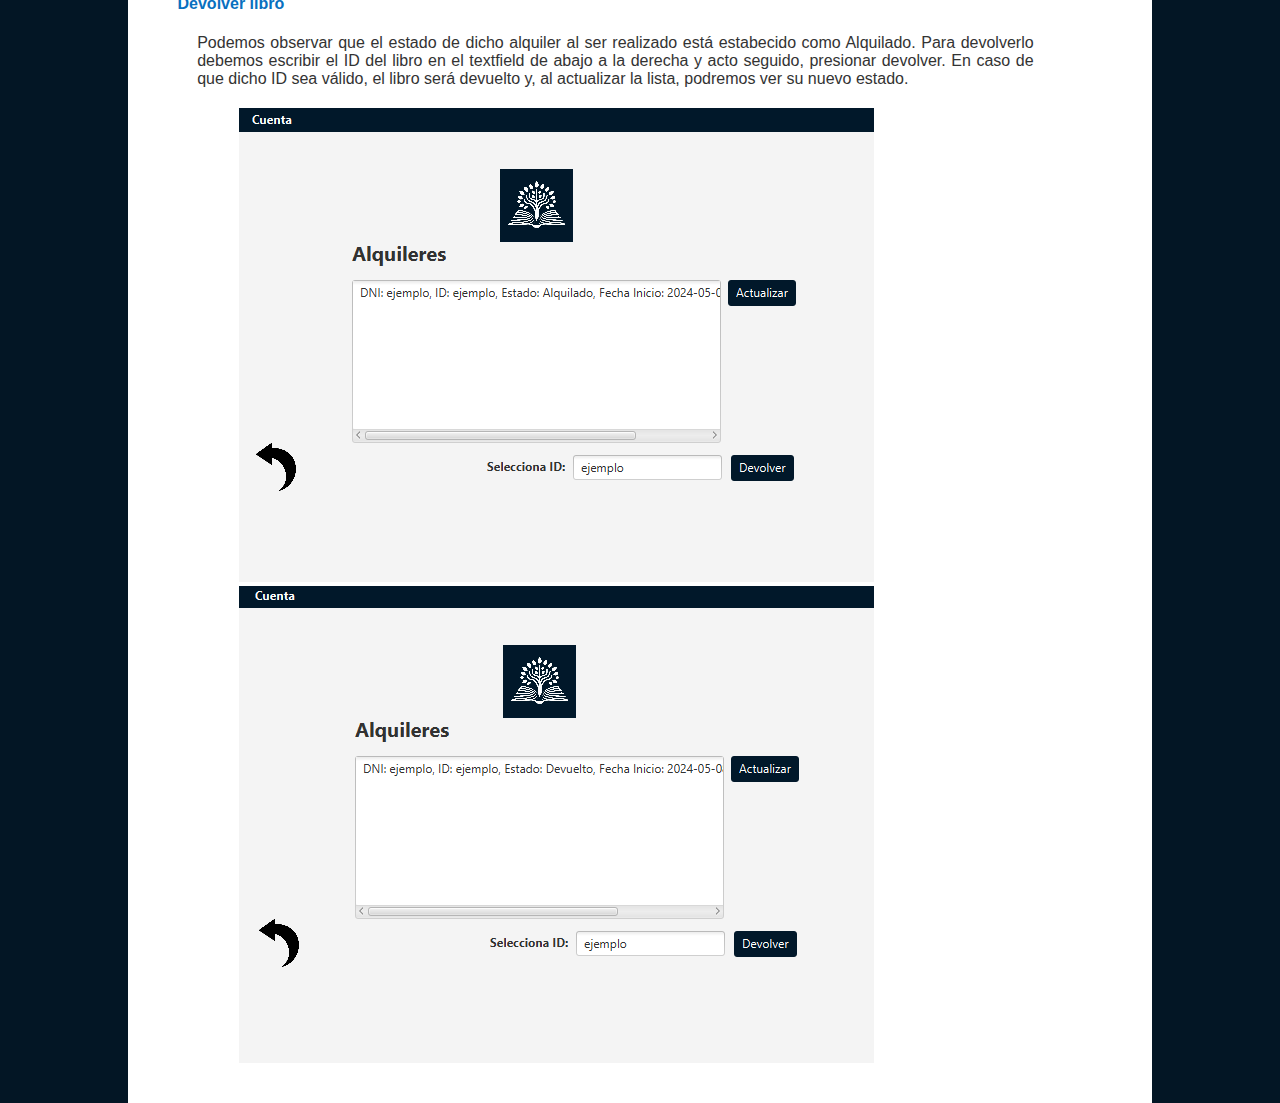
<file: guia.html>
<!DOCTYPE html>
<html lang="es">
<head>
    <meta charset="UTF-8">
    <meta name="viewport" content="width=device-width, initial-scale=1.0">
    <title>Bookonnect</title>
    <link rel="stylesheet" href="style.css">
</head>
<body>

    <div class="navbar">
        <a href="index.html">Contextualización</a>
        <a href="cronograma.html">Cronograma</a>
        <a href="bd.html">Base de Datos</a>
        <a href="uml.html">UML</a>
        <a href="#">Guía</a>
        <a href="incidencias.html">Incidencias</a>
    </div>

<div class="main">
    <div id="section1">
        <h2>Guía de uso</h2>
        <p>A continuación, comentaré la guía de uso básica para los usuarios Gestor y Cliente, por separado.</p>
        <h3>Gestor</h3>
        <h4>Inicio</h4>
        <p>En primer lugar observamos el menú inicial. Como no podemos crear gestores ya que <b>solo existe uno</b>, iniciamos sesión.</p>
        <p><img src="img/guia/gestor/gestor1.png" alt="g1"></p>
        <p><img src="img/guia/gestor/gestor2.png" alt="g2"></p>
        <h4>Pantalla principal</h4>
        <p>Una vez en la pantalla principal vemos un saludo al gestor con el logo corporativo. En el menubar superior vemos Cuenta y Gestión:</p>
        <p><img src="img/guia/gestor/gestor3.png" alt="g3"></p>
        <p>En cuenta, nos permite cerrar sesión.</p>
        <p><img src="img/guia/gestor/gestor4.png" alt="g4"></p>
        <p>En gestión nos permite trabajar: Añadir, eliminar y editar libros.</p>
        <p><img src="img/guia/gestor/gestor5.png" alt="g5"></p>
        <h4>Añadir Libro</h4>
        <p>Para añadir un libro, solo tenemos que rellenar los datos con los campos correspondientes y darle a añadir, en caso de error seremos notificados.</p>
        <p><img src="img/guia/gestor/gestor6.png" alt="g6"></p>
        <h4>Eliminar Libro</h4>
        <p>En caso de eliminar el libro, primero seleccionamos el ID del libro a eliminar. Seguidamente, tras mostrarnos los datos de dicho libro, podemos confirmar la eliminación del mismo.</p>
        <p><img src="img/guia/gestor/gestor7.png" alt="g7"><img src="img/guia/gestor/gestor8.png" alt="g8"></p>
        <h4>Modificar Libro</h4>
        <p>El modificar un libro funciona similar, tras filtrar mediante ID nos rellena los campos con los datos del libro y, al darle a editar, los datos que en ese momento estén en los campos serán los que sobreescriban los anteriores.</p>
        <p><img src="img/guia/gestor/gestor9.png" alt="g9"><img src="img/guia/gestor/gestor10.png" alt="g10"></p>
        <h2>IMPORTANTE</h2>
        <p><b>En caso de que hayas agregado un nuevo libro, en vez de cerrar sesión y iniciar la nueva como cliente, recomendamos cerrar la Aplicación y volver a abrirla ya que la lista de categorias se actualiza en cuanto la Aplicación se abre. En caso contrario, no mostrará las nuevas categorias añadidas.</b></p>
        <h3>Cliente</h3>
        <h4>Inicio</h4>
        <p>Ya que el Cliente si puede crear cuenta, nos enfocaremos en ello.</p>
        <p><img src="img/guia/cliente/c1.png" alt="c1"></p>
        <h4>Crear cuenta</h4>
        <p>Tras rellenar los datos correspondientes, nos permitirá crear un cliente. En caso de error, seremos notificados.</p>
        <p><img src="img/guia/cliente/c2.png" alt="c2"></p>
        <h4>Pantalla Principal</h4>
        <p>Comprobamos que ahora la pantalla principal ha cambiado, tenemos un botón central para alquilar libros y solo poseemos la sección cuenta en el menubar.</p>
        <p><img src="img/guia/cliente/c3.png" alt="c3"></p>
        <h4>Cambiar Contraseña</h4>
        <p>Si accedemos a dicha sección veremos nuevos campos: Cambiar Contraseña y Mostrar alquileres. En este caso, al cambiar la contraseña solo deberemos establecer la contraseña actual y acto seguido la nueva, repetida para validar credenciales.</p>
        <p><img src="img/guia/cliente/c4.png" alt="c4"><img src="img/guia/cliente/c5.png" alt="c5"></p>
        <h4>Buscar Libros</h4>
        <p>Si en el menú principal le damos a alquilar, accedemos al buscador. Ahora, tras seleccionar (o no) una categoría de la cual filtrar, nos mostrarán los libros del resultado de las mismas.</p>
        <p><img src="img/guia/cliente/c6.png" alt="c6"></p>
        <h4>Alquilar</h4>
        <p>Una vez mostrados los libros, si escribimos el id del mismo en el textfield inferior derecho y presionamos alquilar, alquilaremos el libro establecido en caso de que exista dicho id.</p>
        <p><img src="img/guia/cliente/c7.png" alt="c7"></p>
        <h4>Ver alquileres</h4>
        <p>Ahora, en la anterior sección de Ver alquileres, si presionamos actualizar nos mostrará la lista de todos los alquileres ligados a nuestra cuenta.</p>
        <p><img src="img/guia/cliente/c8.png" alt="c8"></p>
        <h4>Devolver libro</h4>
        <p>Podemos observar que el estado de dicho alquiler al ser realizado está estabecido como Alquilado. Para devolverlo debemos escribir el ID del libro en el textfield de abajo a la derecha y acto seguido, presionar devolver. En caso de que dicho ID sea válido, el libro será devuelto y, al actualizar la lista, podremos ver su nuevo estado.</p>
        <p><img src="img/guia/cliente/c9.png" alt="c9"><img src="img/guia/cliente/c10.png" alt="c10"></p>
    </div>
</div>

</body>
</html>
</file>
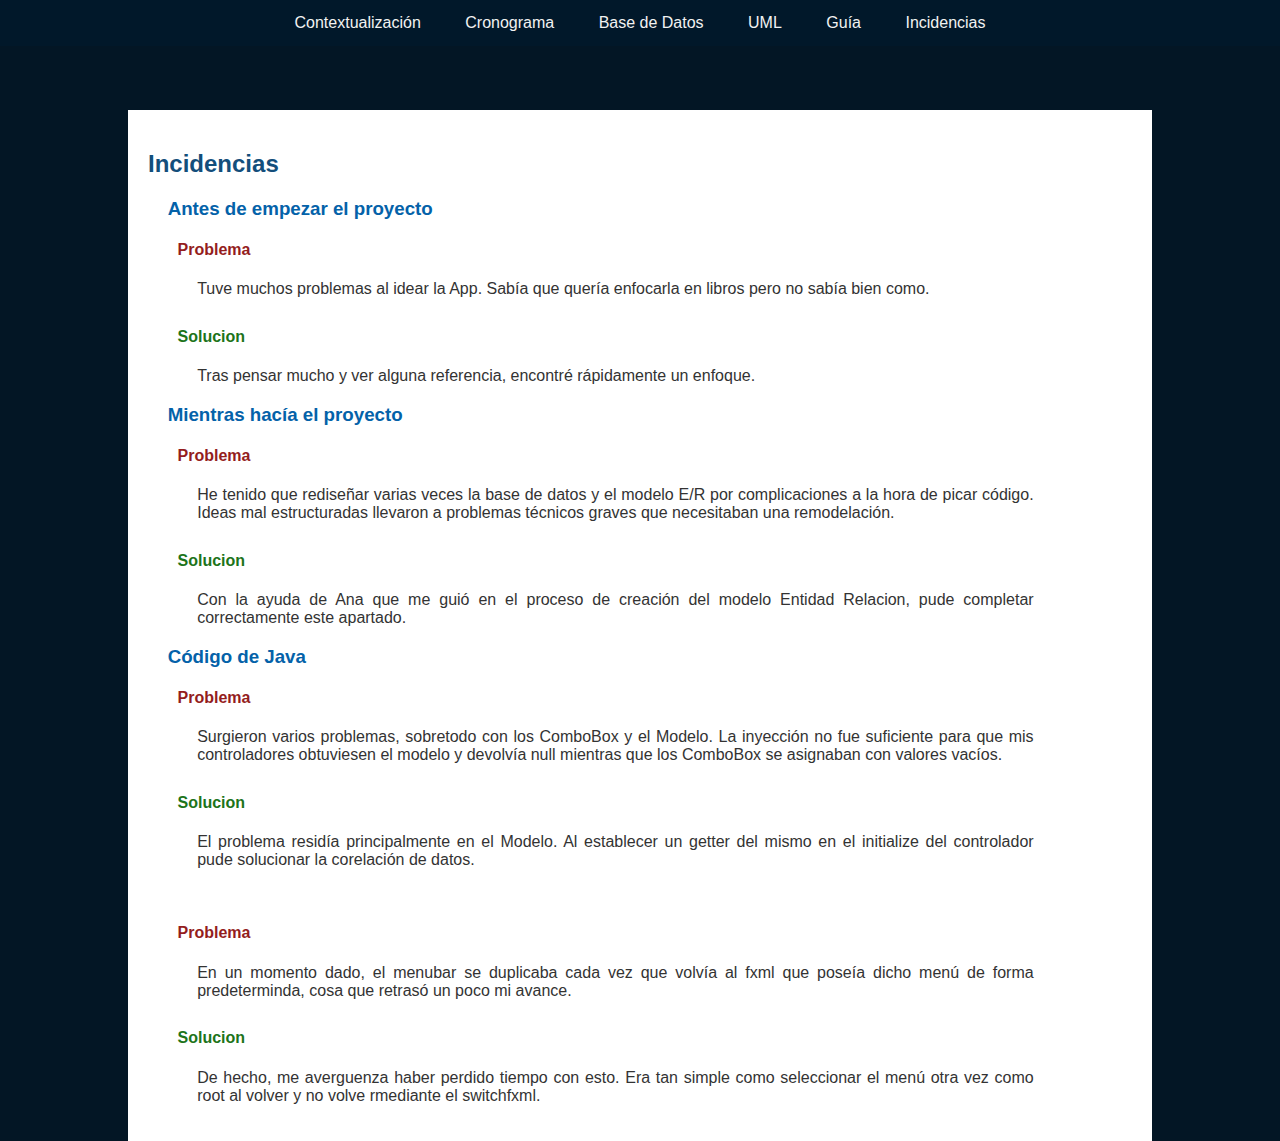
<file: incidencias.html>
<!DOCTYPE html>
<html lang="es">
<head>
    <meta charset="UTF-8">
    <meta name="viewport" content="width=device-width, initial-scale=1.0">
    <title>Bookonnect</title>
    <link rel="stylesheet" href="style.css">
</head>
<body>

    <div class="navbar">
        <a href="index.html">Contextualización</a>
        <a href="cronograma.html">Cronograma</a>
        <a href="bd.html">Base de Datos</a>
        <a href="uml.html">UML</a>
        <a href="guia.html">Guía</a>
        <a href="#">Incidencias</a>
    </div>

<div class="main">
    <div id="section1">
        <h2>Incidencias</h2>
        <h3>Antes de empezar el proyecto</h3>
        <h4 class="problema">Problema</h4>
        <p>Tuve muchos problemas al idear la App. Sabía que quería enfocarla en libros pero no sabía bien como.</p>
        <h4 class="solucion">Solucion</h4>
        <p>Tras pensar mucho y ver alguna referencia, encontré rápidamente un enfoque.</p>
        <h3>Mientras hacía el proyecto</h3>
        <h4 class="problema">Problema</h4>
        <p>He tenido que rediseñar varias veces la base de datos y el modelo E/R por complicaciones a la hora de picar código. Ideas mal estructuradas llevaron a problemas técnicos graves que necesitaban una remodelación.</p>
        <h4 class="solucion">Solucion</h4>
        <p>Con la ayuda de Ana que me guió en el proceso de creación del modelo Entidad Relacion, pude completar correctamente este apartado.</p>
        <h3>Código de Java</h3>
        <h4 class="problema">Problema</h4>
        <p>Surgieron varios problemas, sobretodo con los ComboBox y el Modelo. La inyección no fue suficiente para que mis controladores obtuviesen el modelo y devolvía null mientras que los ComboBox se asignaban con valores vacíos.</p>
        <h4 class="solucion">Solucion</h4>
        <p>El problema residía principalmente en el Modelo. Al establecer un getter del mismo en el initialize del controlador pude solucionar la corelación de datos.</p>
        <br>
        <h4 class="problema">Problema</h4>
        <p>En un momento dado, el menubar se duplicaba cada vez que volvía al fxml que poseía dicho menú de forma predeterminda, cosa que retrasó un poco mi avance.</p>
        <h4 class="solucion">Solucion</h4>
        <p>De hecho, me averguenza haber perdido tiempo con esto. Era tan simple como seleccionar el menú otra vez como root al volver y no volve rmediante el switchfxml. </p>
    </div>
</div>

</body>
</html>
</file>
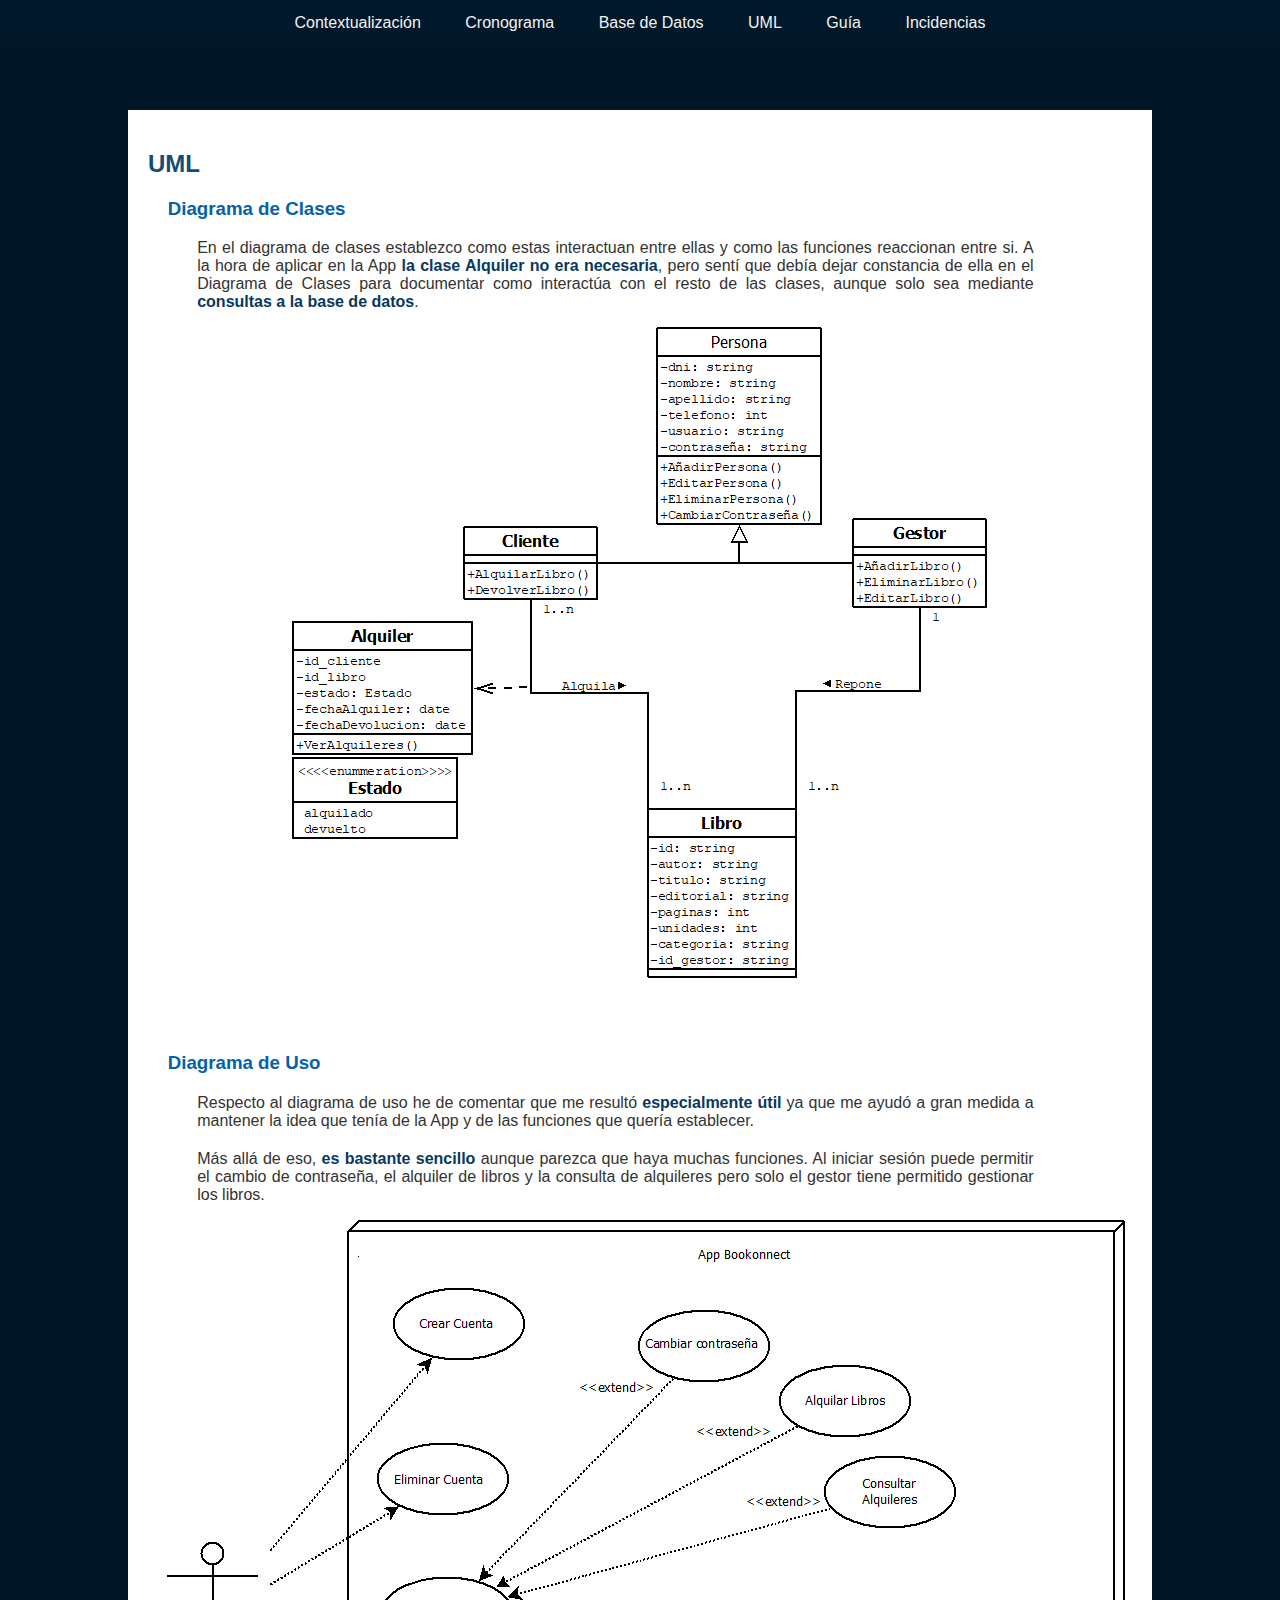
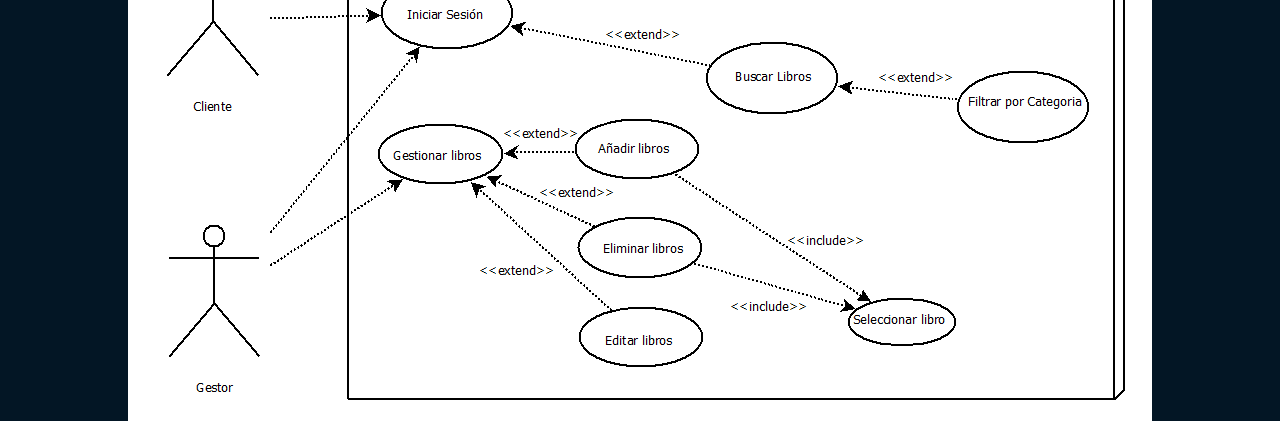
<file: uml.html>
<!DOCTYPE html>
<html lang="es">
<head>
    <meta charset="UTF-8">
    <meta name="viewport" content="width=device-width, initial-scale=1.0">
    <title>Bookonnect</title>
    <link rel="stylesheet" href="style.css">
</head>
<body>

    <div class="navbar">
        <a href="index.html">Contextualización</a>
        <a href="cronograma.html">Cronograma</a>
        <a href="bd.html">Base de Datos</a>
        <a href="#">UML</a>
        <a href="guia.html">Guía</a>
        <a href="incidencias.html">Incidencias</a>
    </div>

<div class="main">
    <div id="section1">
        <h2>UML</h2>
        <h3>Diagrama de Clases</h3>
        <p>En el diagrama de clases establezco como estas interactuan entre ellas y como las funciones reaccionan entre si. A la hora de aplicar en la App <b>la clase Alquiler no era necesaria</b>, pero sentí que debía dejar constancia de ella en el Diagrama de Clases para documentar como interactúa con el resto de las clases, aunque solo sea mediante <b>consultas a la base de datos</b>.</p>
        <div class="container">
            <img src="img/uml/DiagramaM03.png" alt="Diagrama de Clases">
        </div>
        <br><br><br> 
        <h3>Diagrama de Uso</h3>
        <p>Respecto al diagrama de uso he de comentar que me resultó <b>especialmente útil</b> ya que me ayudó a gran medida a mantener la idea que tenía de la App y de las funciones que quería establecer.</p>
        <p>Más allá de eso, <b>es bastante sencillo</b> aunque parezca que haya muchas funciones. Al iniciar sesión puede permitir el cambio de contraseña, el alquiler de libros y la consulta de alquileres pero solo el gestor tiene permitido gestionar los libros.</p>
        <div class="container">
            <img src="img/uml/CasosDeUsoM03.png" alt="Diagrama de Uso">
        </div>
    </div>
</div>

</body>
</html>
</file>
<file: style.css>
body {
    margin: 0;
    font-family: Arial, sans-serif;
    background-color: #f9f9f9;
    color: #333;
}

.navbar {
    overflow: hidden;
    background-color: #01182a;
    position: sticky;
    top: 0;
    text-align: center;
}

.navbar a {
    display: inline-block;
    color: #f2f2f2;
    text-align: center;
    padding: 14px 20px;
    text-decoration: none;
    background-color: #01182a;
    border: none;
    cursor: pointer;
}

.navbar a:hover {
    background-color: #012642;
}

.main {
    margin-left: 10%;
    margin-right: 10%;
    margin-top: 5%;
    max-width: 80%;
    background-color: #fff;
    padding: 20px;
}

.main p {
    font-family: Arial, sans-serif;
    margin-left: 5%;
    margin-right: 10%;
    text-align: justify;
    margin-top: 2%;
}

h2 {
    color: #134e7b;
}

a {
    color: #01182a;
    background-color: white;
    text-decoration: none;
    cursor: pointer;
}

img {
    margin-left: 5%;
    max-width: 80%;
    max-height: 80%;
    margin-right: 5%;

}

a:hover{
    color: white;
    background-color: #01182a;
}
button:hover {
    background-color: #013156;
}

.code {
    font-family: Consolas, monospace;
    background-color: #f5f5f5;
    border: 1px solid #ccc;
    border-radius: 4px;
    padding: 10px;
    margin-bottom: 20px;
    overflow-x: auto;
    color: #333;
    margin-right: 10%;
    margin-left: 5%;
}

h3 {
    margin-left: 2%;
    color: #0462a9;
}

h4 {
    margin-left: 3%;
    color: #0870bf;
}

.solucion {
    margin-top: 3%;
    color: #1d741a;

}

.problema {
    color: #941d1d;
}

.code p {
    font-family: 'Courier New', Courier, monospace;
}

b {
    color: #073960;
}

.container {
    display: flex;
    justify-content: center;
}

.container img {
    max-width: 100%;
    height: auto;
}

body {
    background-color: #031625;
}

ol {
    counter-reset: item;
}

li {
    list-style: none;
    counter-increment: item;
    margin-bottom: 10px;
}

li:before {
    content: counter(item);
    background-color: #012642;
    color: white;
    font-weight: bold;
    padding: 4px 8px;
    border-radius: 50%;
    margin-right: 10px;
}

.contexto {
    font-style: italic;
    color: #808080;
    font-size: 14px;
    text-align: center;
}

table {
    width: 100%;
    border-collapse: collapse;
}

th,
td {
    border: 1px solid black;
    padding: 8px;
    text-align: center;
}

th {
    background-color: #012642;
    color: white;
}
.comentario {
    text-align: left;
}
</file>
